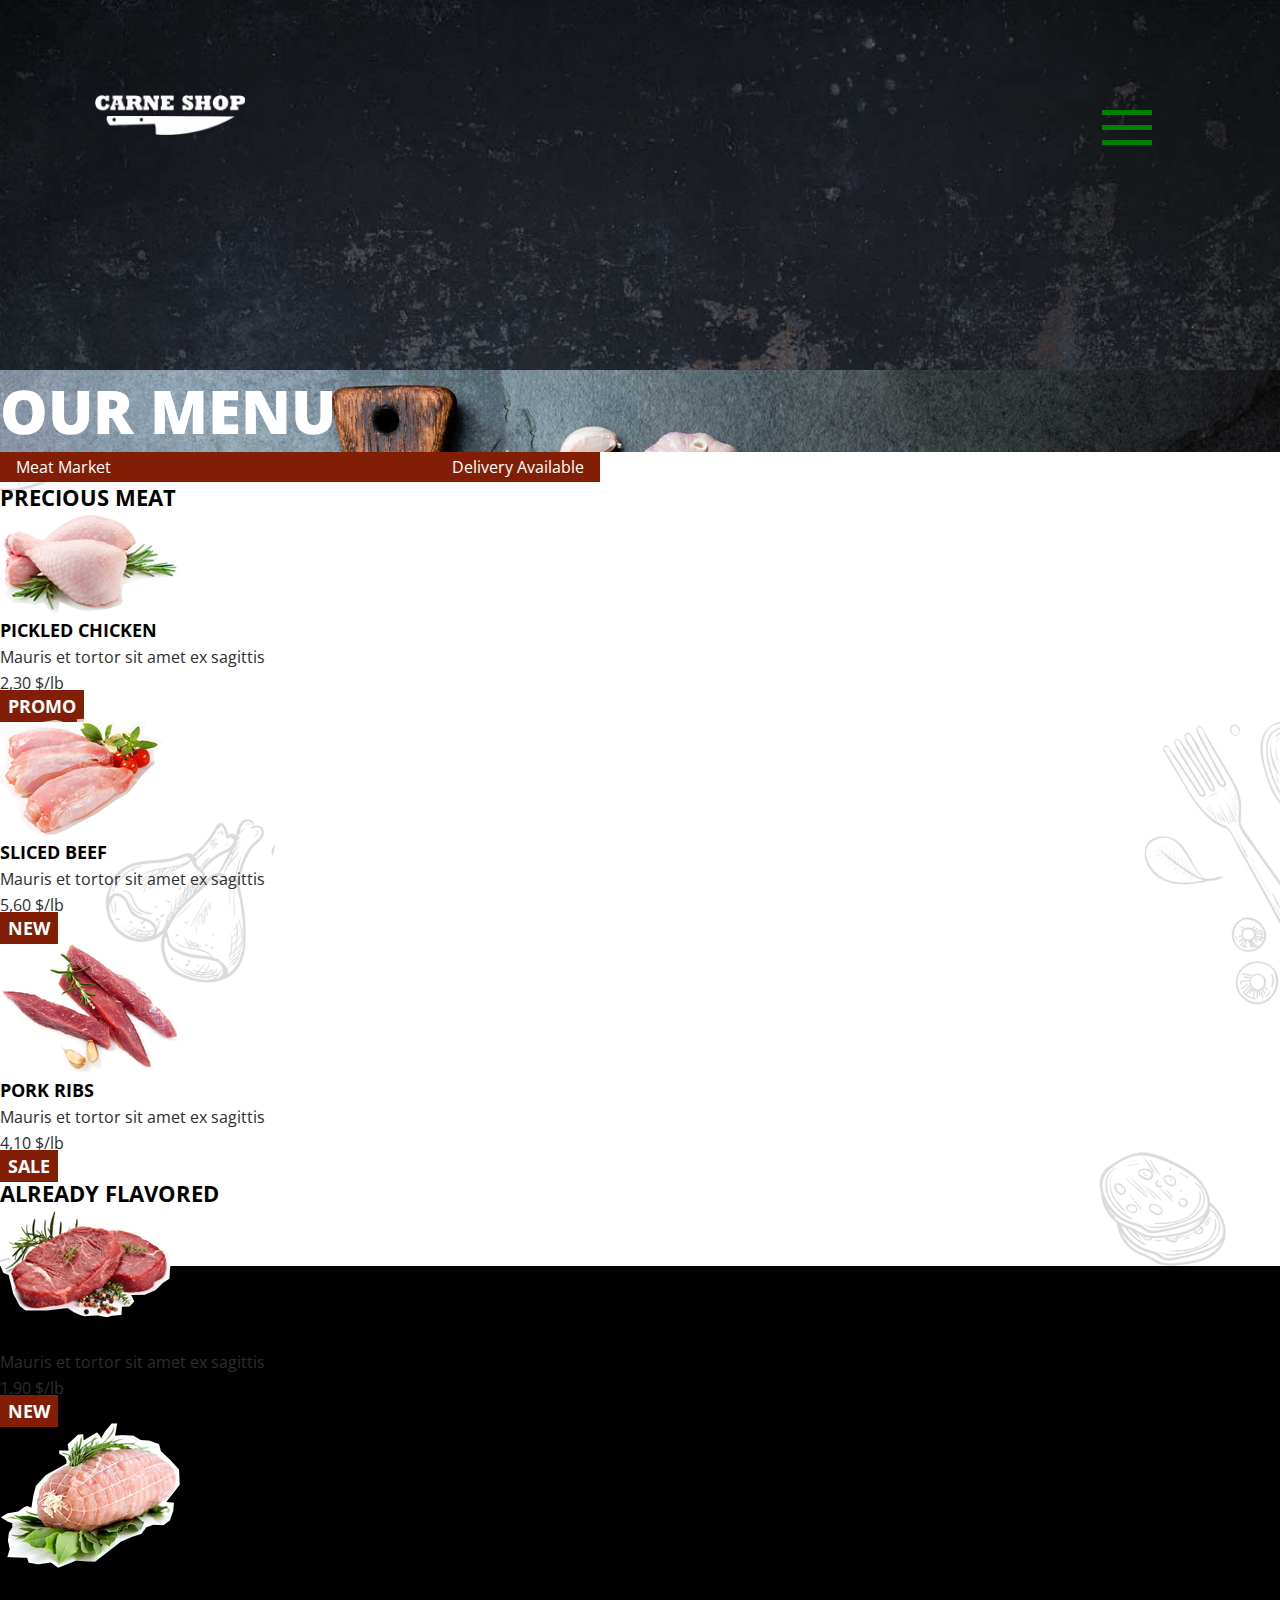
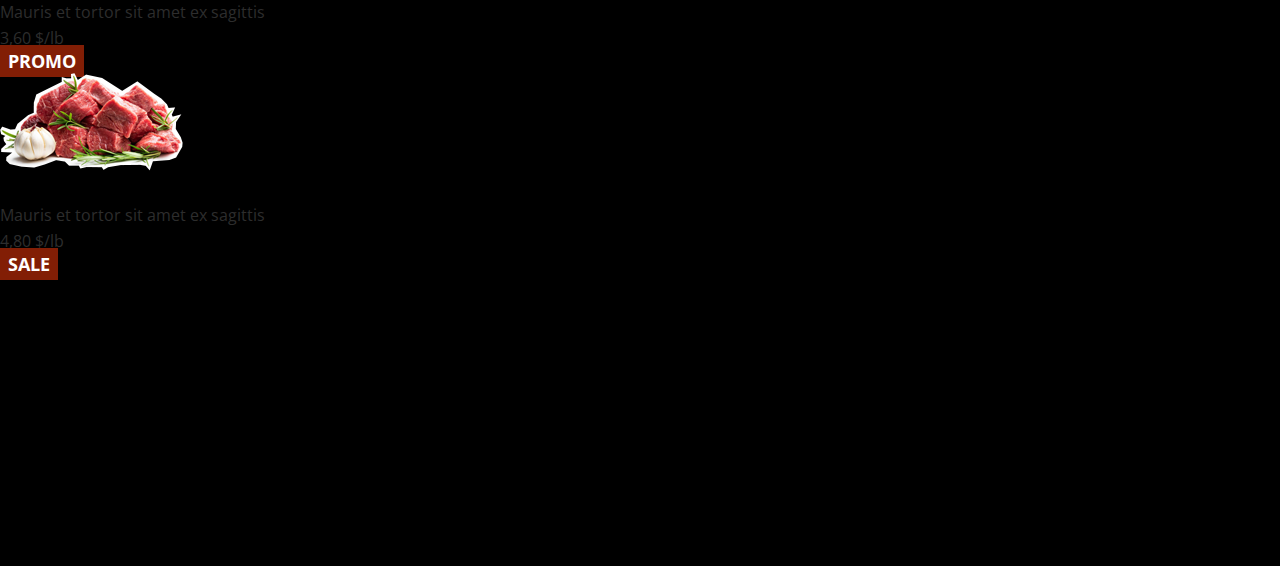
<file: index.html>
<!DOCTYPE html>
<html lang="en">
<head>
    <meta charset="UTF-8">
    <meta name="viewport" content="width=device-width, initial-scale=1.0">
    <title>Butcher Shop</title>
    <!-- link main css file  -->
    <link rel="stylesheet" href="./assets/css/style.css">
    <!-- font awesome link  -->
    <link rel='stylesheet' href='https://cdnjs.cloudflare.com/ajax/libs/font-awesome/6.4.2/css/all.css' integrity='sha512-KOWhIs2d8WrPgR4lTaFgxI35LLOp5PRki/DxQvb7mlP29YZ5iJ5v8tiLWF7JLk5nDBlgPP1gHzw96cZ77oD7zQ==' crossorigin='anonymous'/>
    <!-- favicon link -->
    <link rel="shortcut icon" href="./assets/img/thumb.png" type="image/x-icon">
</head>
<body>
    <!-- 1 banner section  -->
    <section class="banner">
        <div class="banner_top">
            <div class="banner_top_card">
                <div class="banner_top_card_logo"><i class="fas fa-envelope"></i></div>
                <div class="banner_top_card_text">info@carne.com</div>
            </div>
            <div class="banner_top_card">
                <div class="banner_top_card_logo"><i class="fas fa-clock"></i></div>
                <div class="banner_top_card_text">Mon - Sat: 08.00 - 22:00</div>
            </div>
            <div class="banner_top_card"><marquee behavior="" direction="ltr">
                <div class="banner_top_card_text">
                    <span class="banner_top_card_title">NEWS</span>
                    New year registrations open, contact us and renew your card !</div>
            </marquee>
            </div>
            <div class="banner_top_card">
                <div class="banner_top_card_logo"><img src="./assets/img/banner/icon-13.svg" alt=""></div>
                <div class="banner_top_card_text">Cart : 0 Items - $0.00</div>
            </div>
        </div>
        <div class="navbar">
            <div class="navbar_logo"><a href="#!"><img src="./assets/img/logo.png" alt=""></div></a>
            <div class="navbar_menu">
                <div class="navbar_menu_link"><a href="#!">Home</a>
                <div class="navbar_sub-menu">
                    <a href="#!" class="navbar_sub-menu_link">Home 1</a>
                    <a href="#!" class="navbar_sub-menu_link">Home 2</a>
                    <a href="#!" class="navbar_sub-menu_link">Home 3</a>
                </div>
                </div>
                <div class="navbar_menu_link"><a href="#!">About</a>
                    <div class="navbar_sub-menu">
                        <a href="#!" class="navbar_sub-menu_link">About 1</a>
                        <a href="#!" class="navbar_sub-menu_link">About 2</a>
                        <a href="#!" class="navbar_sub-menu_link">About 3</a>
                        <a href="#!" class="navbar_sub-menu_link new">Chef Team </a>
                    </div>
                </div>
                <div class="navbar_menu_link"><a href="#!">Menu</a>
                <div class="navbar_sub-menu">
                    <a href="#!" class="navbar_sub-menu_link best">Menu 1</a>
                    <a href="#!" class="navbar_sub-menu_link">Menu 2</a>
                    <a href="#!" class="navbar_sub-menu_link">Single Dish</a>
                    <a href="#!" class="navbar_sub-menu_link hot">Book a table</a>
                    <a href="#!" class="navbar_sub-menu_link hot">Open Table</a>
                </div>
                </div>
                <div class="navbar_menu_link"><a href="#!">Shop</a>
                    <div class="navbar_sub-menu">
                        <a href="#!" class="navbar_sub-menu_link best">Shop 1</a>
                        <a href="#!" class="navbar_sub-menu_link">Shop 2</a>
                        <a href="#!" class="navbar_sub-menu_link">Shop 3</a>
                        <a href="#!" class="navbar_sub-menu_link">Single Product</a>
                    </div>
                </div>
                <div class="navbar_menu_link"><a href="#!">Pages</a>
                    <div class="navbar_sub-menu">
                        <a href="#!" class="navbar_sub-menu_link">Prices</a>
                        <a href="#!" class="navbar_sub-menu_link new">Gallery</a>
                        <a href="#!" class="navbar_sub-menu_link">Services 1</a>
                        <a href="#!" class="navbar_sub-menu_link new">Services 2</a>
                        <a href="#!" class="navbar_sub-menu_link">Faq</a>
                        <a href="#!" class="navbar_sub-menu_link">Coming Soon</a>
                        <a href="#!" class="navbar_sub-menu_link arrow1">About</a>
        <div class="navbar_sub-sub-menu active1">
                            <a href="#!" class="navbar_sub-sub-menu_link best">Shop 1</a>
                            <a href="#!" class="navbar_sub-sub-menu_link">Shop 2</a>
                            <a href="#!" class="navbar_sub-sub-menu_link">Shop 3</a>
                            <a href="#!" class="navbar_sub-sub-menu_link">Single Product</a>
                        </div>
                        <a href="#!" class="navbar_sub-menu_link arrow2"> Menu</a>
                        <div class="navbar_sub-sub-menu active2">
                            <a href="#!" class="navbar_sub-sub-menu_link best">Shop 4</a>
                            <a href="#!" class="navbar_sub-sub-menu_link">Shop 5</a>
                            <a href="#!" class="navbar_sub-sub-menu_link">Shop 6</a>
                            <a href="#!" class="navbar_sub-sub-menu_link">Single </a>
                        </div>
                        <a href="#!" class="navbar_sub-menu_link hot">Book a table</a>
                        <a href="#!" class="navbar_sub-menu_link">Open Table</a>
                    </div>
                </div>
                <div class="navbar_menu_link"><a href="#!">News</a>
                    <div class="navbar_sub-menu">
                        <a href="#!" class="navbar_sub-menu_link new">Archive</a>
                        <a href="#!" class="navbar_sub-menu_link">News Page</a>
                        <a href="#!" class="navbar_sub-menu_link">Single Post</a>
                    </div>
                </div>
                <div class="navbar_menu_link"><a href="#!">Contact</a>
                    <div class="navbar_sub-menu">
                        <a href="#!" class="navbar_sub-menu_link">Contact 1</a>
                        <a href="#!" class="navbar_sub-menu_link">Contact 2</a>
                        <a href="#!" class="navbar_sub-menu_link new">Contact 3</a>
                    </div>
                </div>
                <div class="navbar_menu_link"><a href="#!">Book a Table</a></div>
            </div>



            <div class="navbar_btn"><a href="#!" class="navbar_btn_link">SHOP NOW</a></div>

            <div class="navbar_bar">
                <span></span>
                <span></span>
                <span></span>
            </div>
        </div>

    <!-- 2 butcher section  -->
    <!-- 6 menu section  -->
    <section class="menu">
<div class="menu__left">
    <h1 class="menu__left__title">OUR MENU</h1>
</div>
<div class="menu__right">

    
    <div class="menu__right__heading">
        <p class="menu__right__heading__left">Meat Market</p>
        <p class="menu__right__heading__right">Delivery Available</p>
    </div>


    <div class="menu__right__items">
        <div class="menu__right__items__list">
            <h6 class="menu__right__items__list__title">
                PRECIOUS MEAT
            </h6>
            <div class="menu__right__item">
                <img src="./assets/img/menu/item_1.png" alt="" class="menu__right__item__img">
                <div class="menu__right__item__text">
                    <h6 class="menu__right__item__text__title">PICKLED CHICKEN</h6>
                    <p class="menu__right__item__text__details">Mauris et tortor sit amet ex sagittis</p>
                </div>
                <div class="menu__right__item__price">
                    <div class="menu__right__item__price__text">2,30 $/lb</div>
                    <h6 class="menu__right__item__price__title">
                        PROMO</h6>
                </div>
            </div>
            <div class="menu__right__item">
                <img src="./assets/img/menu/item_2.png" alt="" class="menu__right__item__img">
                <div class="menu__right__item__text">
                    <h6 class="menu__right__item__text__title">SLICED BEEF</h6>
                    <p class="menu__right__item__text__details">
                        Mauris et tortor sit amet ex sagittis
                        
                        </p>
                </div>
                <div class="menu__right__item__price">
                    <div class="menu__right__item__price__text">5,60 $/lb</div>
                    <h6 class="menu__right__item__price__title">
                        NEW</h6>
                </div>
            </div>
            <div class="menu__right__item">
                <img src="./assets/img/menu/item_3.png" alt="" class="menu__right__item__img">
                <div class="menu__right__item__text">
                    <h6 class="menu__right__item__text__title">PORK RIBS</h6>
                    <p class="menu__right__item__text__details">
                        Mauris et tortor sit amet ex sagittis
                        
                        </p>
                </div>
                <div class="menu__right__item__price">
                    <div class="menu__right__item__price__text">4,10 $/lb</div>
                    <h6 class="menu__right__item__price__title">
                        SALE</h6>
                </div>
            </div>
            

        </div>
        <div class="menu__right__items__list">
            <h6 class="menu__right__items__list__title">
                ALREADY FLAVORED
            </h6>
            <div class="menu__right__item">
                <img src="./assets/img/menu/item_4.png" alt="" class="menu__right__item__img">
                <div class="menu__right__item__text">
                    <h6 class="menu__right__item__text__title">MEAT MEDALLION</h6>
                    <p class="menu__right__item__text__details">Mauris et tortor sit amet ex sagittis</p>
                </div>
                <div class="menu__right__item__price">
                    <div class="menu__right__item__price__text">1,90 $/lb</div>
                    <h6 class="menu__right__item__price__title">
                        NEW</h6>
                </div>
            </div>
            <div class="menu__right__item">
                <img src="./assets/img/menu/item_5.png" alt="" class="menu__right__item__img">
                <div class="menu__right__item__text">
                    <h6 class="menu__right__item__text__title">VEGETABLE MEATLOAF</h6>
                    <p class="menu__right__item__text__details">
                        Mauris et tortor sit amet ex sagittis
                        
                        </p>
                </div>
                <div class="menu__right__item__price">
                    <div class="menu__right__item__price__text">3,60 $/lb</div>
                    <h6 class="menu__right__item__price__title">
                        PROMO</h6>
                </div>
            </div>
            <div class="menu__right__item">
                <img src="./assets/img/menu/item_6.png" alt="" class="menu__right__item__img">
                <div class="menu__right__item__text">
                    <h6 class="menu__right__item__text__title">LAMB CUBES</h6>
                    <p class="menu__right__item__text__details">
                        Mauris et tortor sit amet ex sagittis
                        
                        </p>
                </div>
                <div class="menu__right__item__price">
                    <div class="menu__right__item__price__text">4,80 $/lb</div>
                    <h6 class="menu__right__item__price__title">
                        SALE</h6>
                </div>
            </div>
            

        </div>
    </div>
</div>
    </section>
    <!-- 7 cost section  -->
    <!-- 8 news section  -->
    <!-- 9 footer section  -->
    <div class="vh"></div>
    <!-- link main js file  -->
    <script src="./assets/js/script.js"></script>
</body>
</html>
</file>
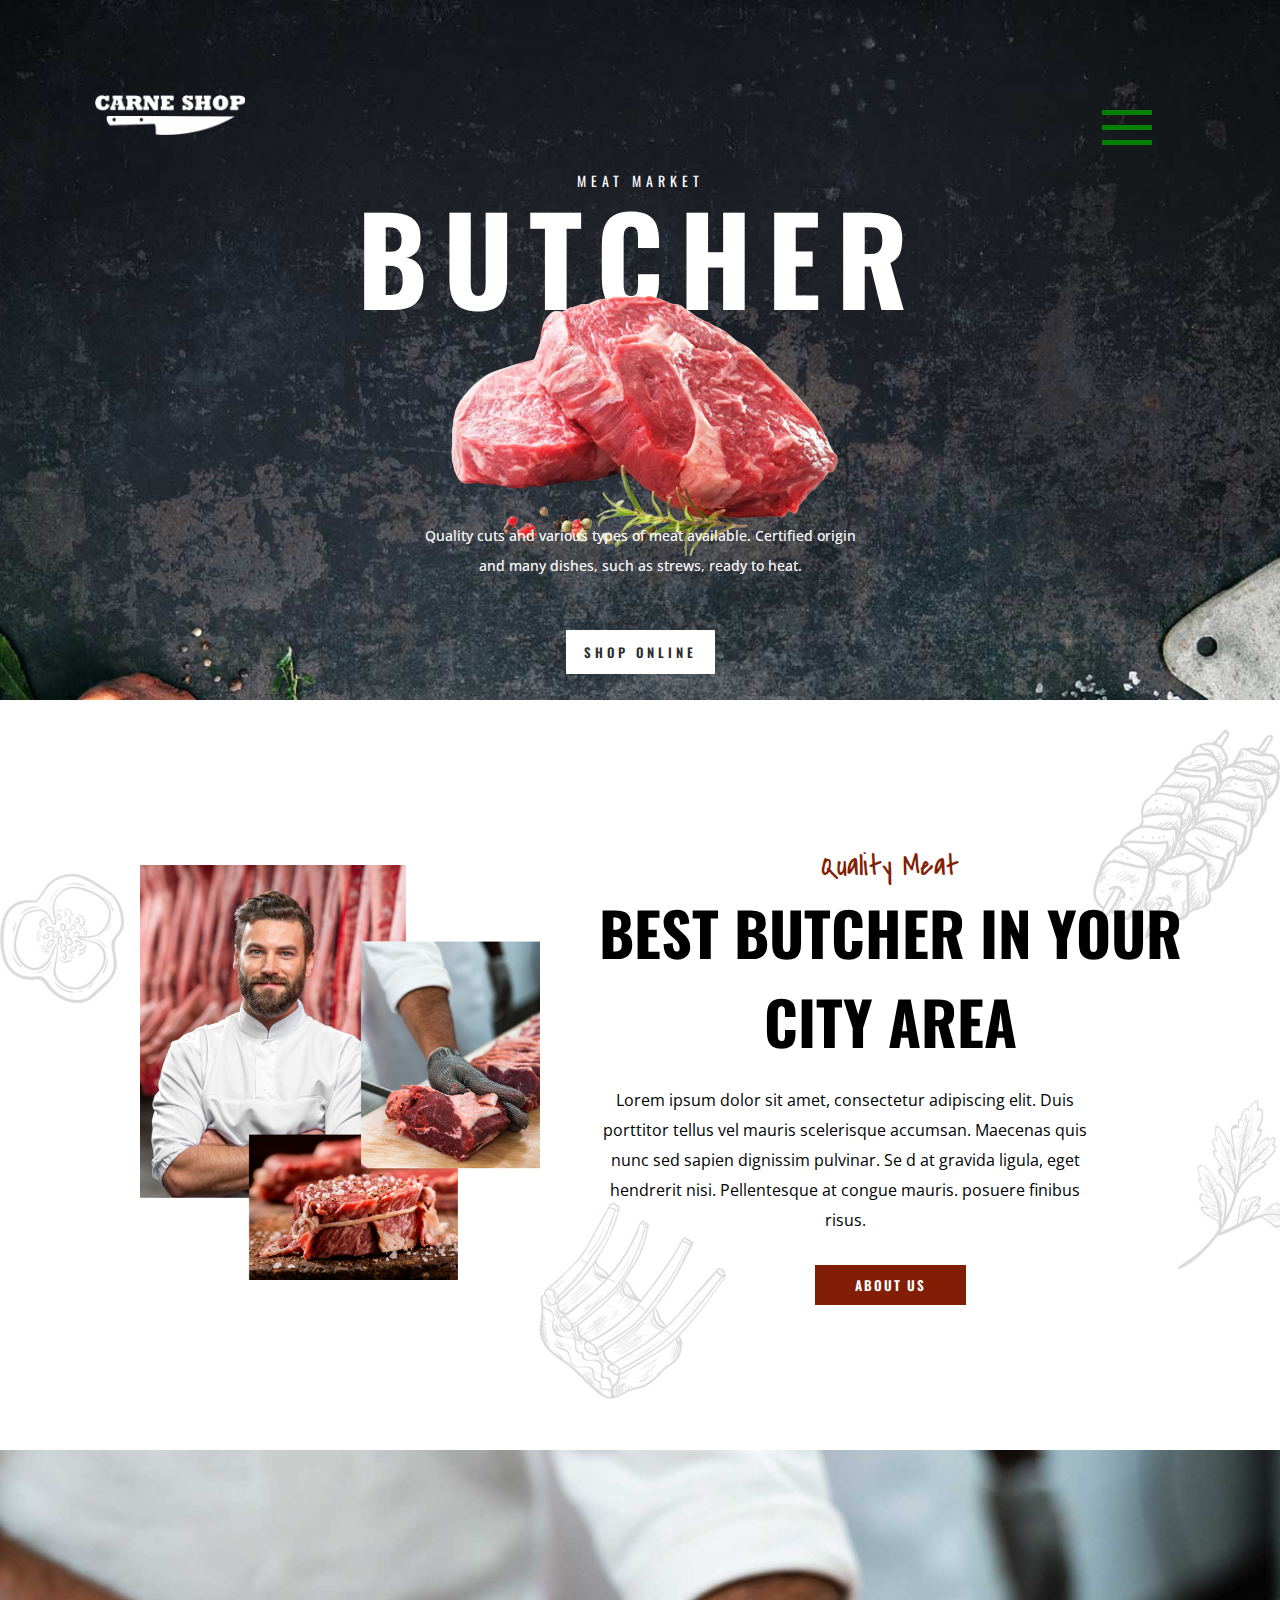
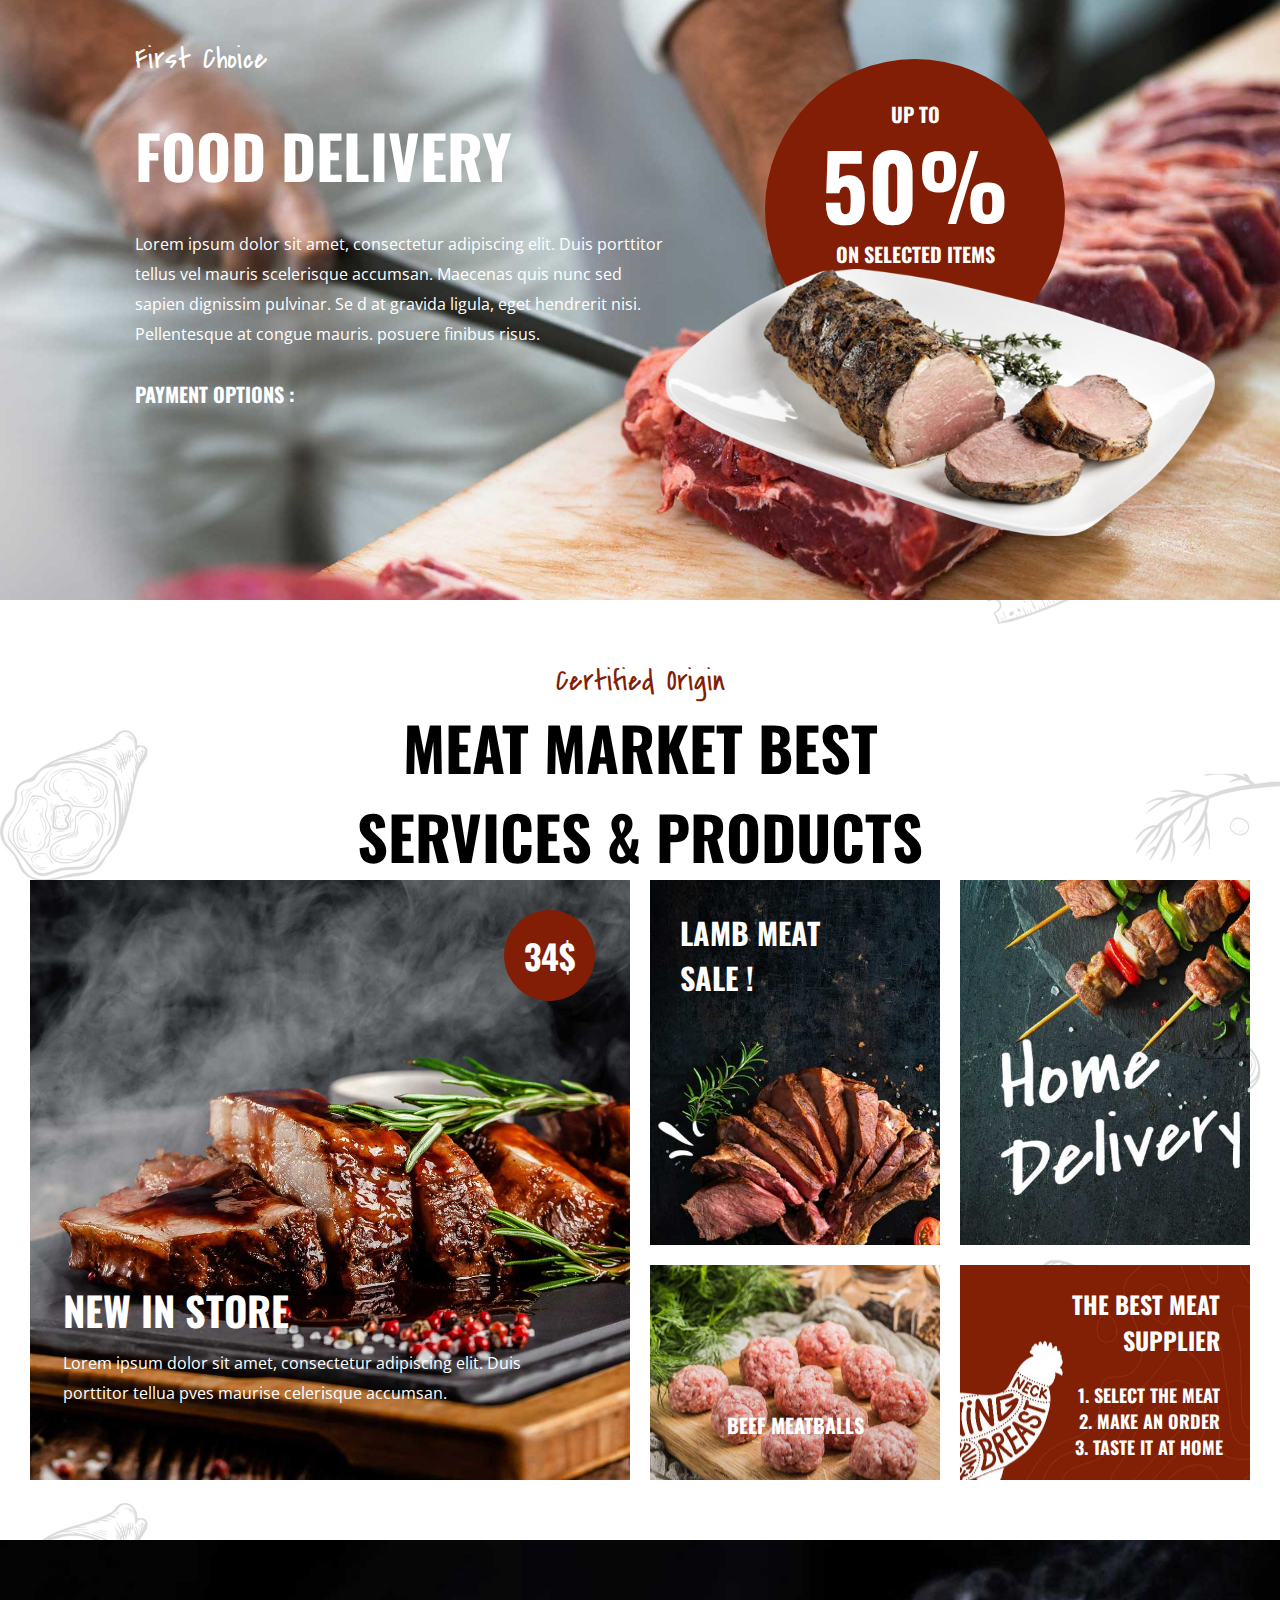
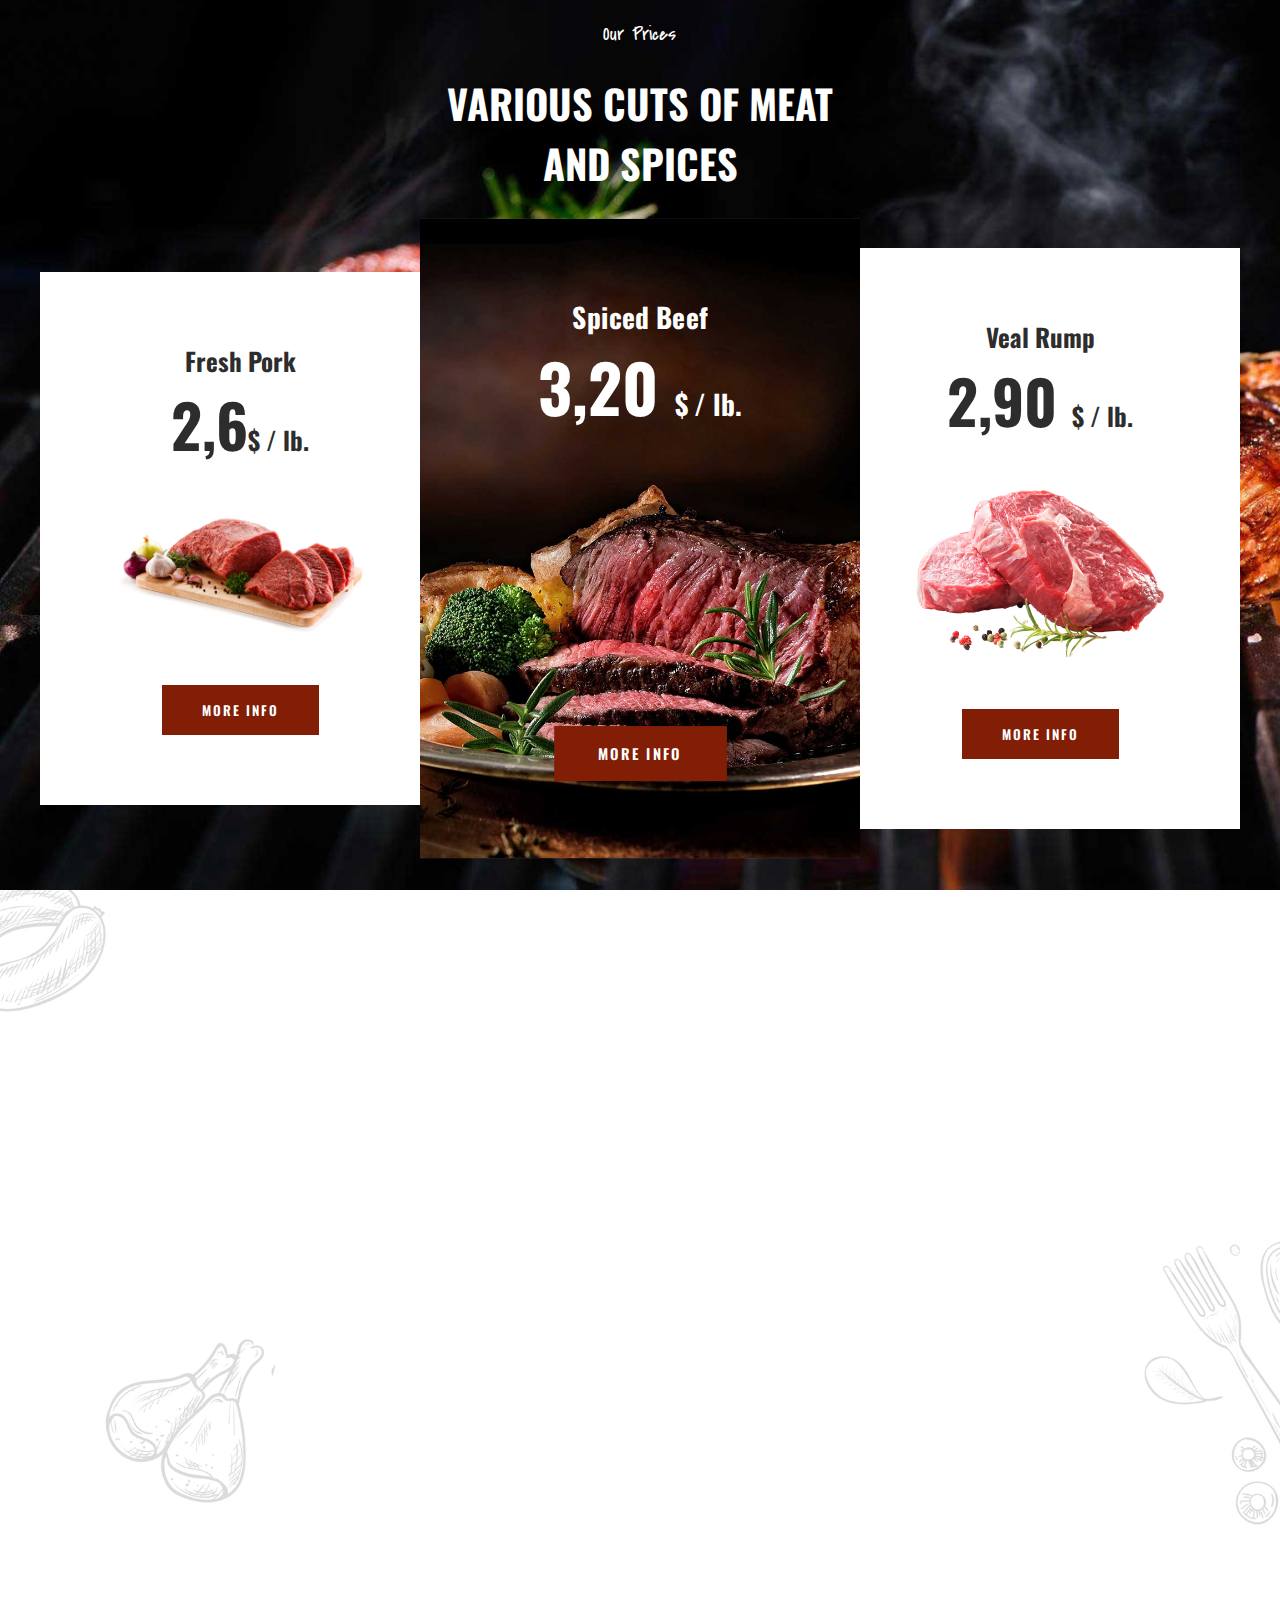
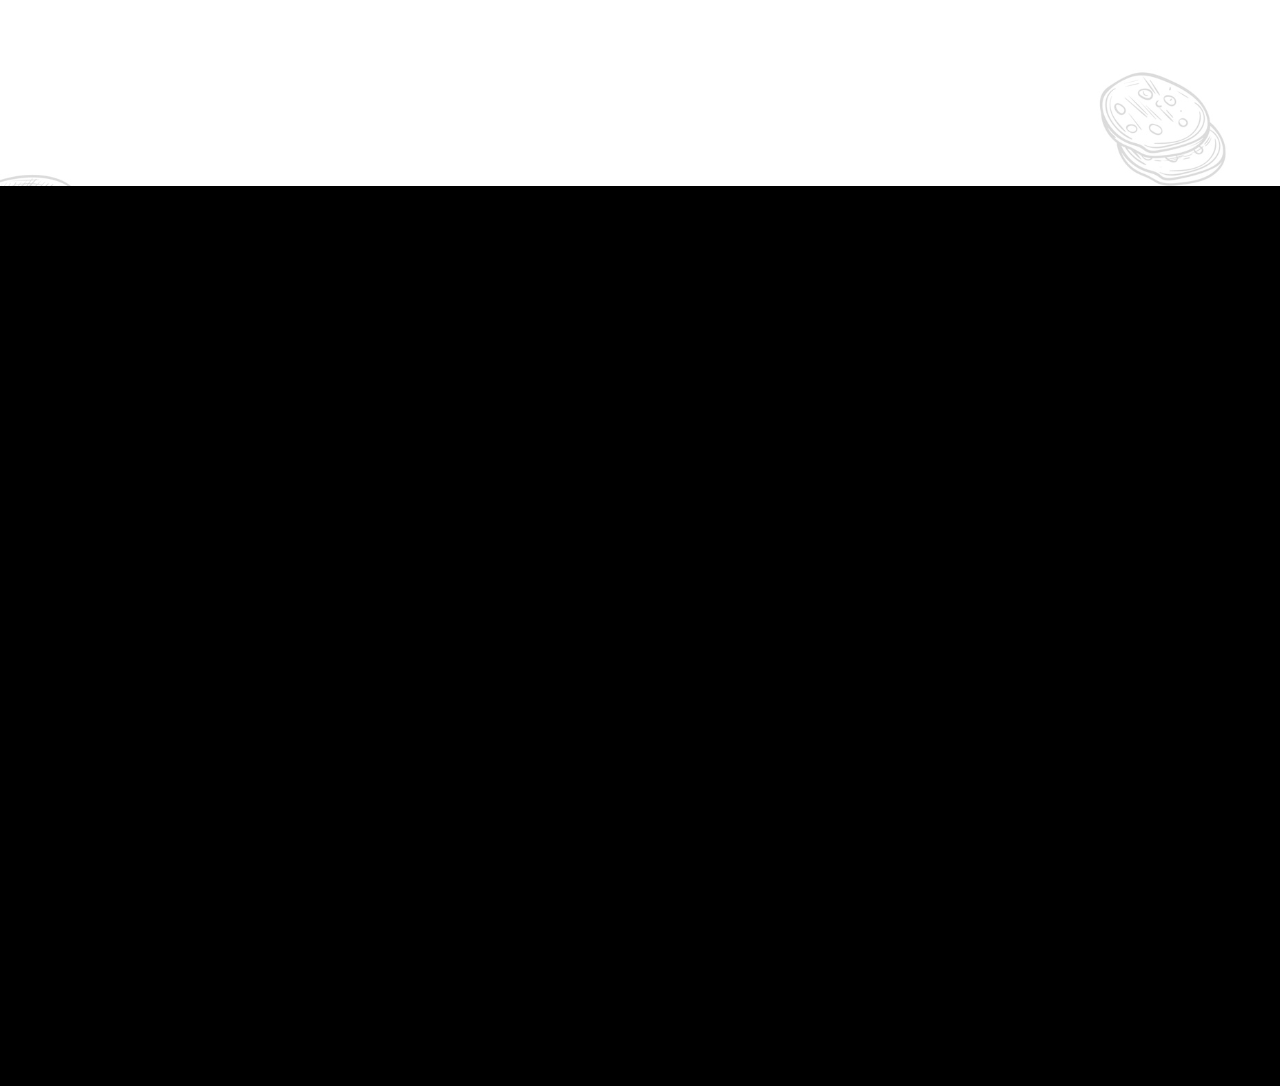
<file: index2.html>
<!DOCTYPE html>
<html lang="en">
<head>
    <meta charset="UTF-8">
    <meta name="viewport" content="width=device-width, initial-scale=1.0">
    <title>Butcher Shop</title>
    <!-- link main css file  --> 
    <link rel="stylesheet" href="./assets/css/style.css">
    <!-- font awesome link  -->
    <link rel='stylesheet' href='https://cdnjs.cloudflare.com/ajax/libs/font-awesome/6.4.2/css/all.css' integrity='sha512-KOWhIs2d8WrPgR4lTaFgxI35LLOp5PRki/DxQvb7mlP29YZ5iJ5v8tiLWF7JLk5nDBlgPP1gHzw96cZ77oD7zQ==' crossorigin='anonymous'/>
    <!-- favicon link -->
    <link rel="shortcut icon" href="./assets/img/thumb.png" type="image/x-icon">
</head>
<body>
    <!-- 1 banner section  -->
    <section class="banner">
        <div class="banner_top">
            <div class="banner_top_card">
                <div class="banner_top_card_logo"><i class="fas fa-envelope"></i></div>
                <div class="banner_top_card_text">info@carne.com</div>
            </div>
            <div class="banner_top_card">
                <div class="banner_top_card_logo"><i class="fas fa-clock"></i></div>
                <div class="banner_top_card_text">Mon - Sat: 08.00 - 22:00</div>
            </div>
            <div class="banner_top_card"><marquee behavior="" direction="ltr">
                <div class="banner_top_card_text">
                    <span class="banner_top_card_title">NEWS</span>
                    New year registrations open, contact us and renew your card !</div>
            </marquee>
            </div>
            <div class="banner_top_card">
                <div class="banner_top_card_logo"><img src="./assets/img/banner/icon-13.svg" alt=""></div>
                <div class="banner_top_card_text">Cart : 0 Items - $0.00</div>
            </div>
        </div>
        <div class="navbar">
            <div class="navbar_logo"><a href="#!"><img src="./assets/img/logo.png" alt=""></div></a>
            <div class="navbar_menu">
                <div class="navbar_menu_link"><a href="#!">Home</a>
                <div class="navbar_sub-menu">
                    <a href="#!" class="navbar_sub-menu_link">Home 1</a>
                    <a href="#!" class="navbar_sub-menu_link">Home 2</a>
                    <a href="#!" class="navbar_sub-menu_link">Home 3</a>
                </div>
                </div>
                <div class="navbar_menu_link"><a href="#!">About</a>
                    <div class="navbar_sub-menu">
                        <a href="#!" class="navbar_sub-menu_link">About 1</a>
                        <a href="#!" class="navbar_sub-menu_link">About 2</a>
                        <a href="#!" class="navbar_sub-menu_link">About 3</a>
                        <a href="#!" class="navbar_sub-menu_link new">Chef Team </a>
                    </div>
                </div>
                <div class="navbar_menu_link"><a href="#!">Menu</a>
                <div class="navbar_sub-menu">
                    <a href="#!" class="navbar_sub-menu_link best">Menu 1</a>
                    <a href="#!" class="navbar_sub-menu_link">Menu 2</a>
                    <a href="#!" class="navbar_sub-menu_link">Single Dish</a>
                    <a href="#!" class="navbar_sub-menu_link hot">Book a table</a>
                    <a href="#!" class="navbar_sub-menu_link hot">Open Table</a>
                </div>
                </div>
                <div class="navbar_menu_link"><a href="#!">Shop</a>
                    <div class="navbar_sub-menu">
                        <a href="#!" class="navbar_sub-menu_link best">Shop 1</a>
                        <a href="#!" class="navbar_sub-menu_link">Shop 2</a>
                        <a href="#!" class="navbar_sub-menu_link">Shop 3</a>
                        <a href="#!" class="navbar_sub-menu_link">Single Product</a>
                    </div>
                </div>
                <div class="navbar_menu_link"><a href="#!">Pages</a>
                    <div class="navbar_sub-menu">
                        <a href="#!" class="navbar_sub-menu_link">Prices</a>
                        <a href="#!" class="navbar_sub-menu_link new">Gallery</a>
                        <a href="#!" class="navbar_sub-menu_link">Services 1</a>
                        <a href="#!" class="navbar_sub-menu_link new">Services 2</a>
                        <a href="#!" class="navbar_sub-menu_link">Faq</a>
                        <a href="#!" class="navbar_sub-menu_link">Coming Soon</a>
                        <a href="#!" class="navbar_sub-menu_link arrow1">About</a>
        <div class="navbar_sub-sub-menu active1">
                            <a href="#!" class="navbar_sub-sub-menu_link best">Shop 1</a>
                            <a href="#!" class="navbar_sub-sub-menu_link">Shop 2</a>
                            <a href="#!" class="navbar_sub-sub-menu_link">Shop 3</a>
                            <a href="#!" class="navbar_sub-sub-menu_link">Single Product</a>
                        </div>
                        <a href="#!" class="navbar_sub-menu_link arrow2"> Menu</a>
                        <div class="navbar_sub-sub-menu active2">
                            <a href="#!" class="navbar_sub-sub-menu_link best">Shop 4</a>
                            <a href="#!" class="navbar_sub-sub-menu_link">Shop 5</a>
                            <a href="#!" class="navbar_sub-sub-menu_link">Shop 6</a>
                            <a href="#!" class="navbar_sub-sub-menu_link">Single </a>
                        </div>
                        <a href="#!" class="navbar_sub-menu_link hot">Book a table</a>
                        <a href="#!" class="navbar_sub-menu_link">Open Table</a>
                    </div>
                </div>
                <div class="navbar_menu_link"><a href="#!">News</a>
                    <div class="navbar_sub-menu">
                        <a href="#!" class="navbar_sub-menu_link new">Archive</a>
                        <a href="#!" class="navbar_sub-menu_link">News Page</a>
                        <a href="#!" class="navbar_sub-menu_link">Single Post</a>
                    </div>
                </div>
                <div class="navbar_menu_link"><a href="#!">Contact</a>
                    <div class="navbar_sub-menu">
                        <a href="#!" class="navbar_sub-menu_link">Contact 1</a>
                        <a href="#!" class="navbar_sub-menu_link">Contact 2</a>
                        <a href="#!" class="navbar_sub-menu_link new">Contact 3</a>
                    </div>
                </div>
                <div class="navbar_menu_link"><a href="#!">Book a Table</a></div>
            </div>



            <div class="navbar_btn"><a href="#!" class="navbar_btn_link">SHOP NOW</a></div>

            <div class="navbar_bar">
                <span></span>
                <span></span>
                <span></span>
            </div>
        </div>
        <div class="banner_bottom">

            <h2 class="banner_title">MEAT MARKET</h2>
            <h1 class="banner_heading">BUTCHER</h1>
            <img src="./assets/img/banner/banner_img.png" alt="" class="banner_img">
        <p class="banner_text">Quality cuts and various types of meat available. Certified origin and many dishes, such as strews, ready to heat.</p>
        <div class="banner_btn"><a href="#!" class="banner_btn_link">SHOP ONLINE</a></div>
    </div>
    </section>
    <!-- 2 butcher section  -->
    <section class="butcher">
        <div class="butcher_left">
            <img src="./assets/img/butcher/butcher_img.png" alt="">
        </div>
        <div class="butcher_right">
            <h3>Quality Meat</h3>
            <h2>BEST BUTCHER IN YOUR CITY AREA</h2>
            <p>Lorem ipsum dolor sit amet, consectetur adipiscing elit. Duis porttitor tellus vel mauris scelerisque accumsan. Maecenas quis nunc sed sapien dignissim pulvinar. Se d at gravida ligula, eget hendrerit nisi. Pellentesque at congue mauris. posuere finibus risus.</p>
            <button>ABOUT US</button>
        </div>
    </section>
    <!-- 3 delivery section  -->
    <section class="delivery">
        <div class="delivery_left">
            <h3>First Choice</h3>
            <h2>FOOD DELIVERY</h2>
            <p>Lorem ipsum dolor sit amet, consectetur adipiscing elit. Duis porttitor tellus vel mauris scelerisque accumsan. Maecenas quis nunc sed sapien dignissim pulvinar. Se d at gravida ligula, eget hendrerit nisi. Pellentesque at congue mauris. posuere finibus risus.</p>
            <h2 class="delivery_discount_text">PAYMENT OPTIONS :</h2>
            <div class="delivery_payment">
                <i class="fa-brands fa-cc-visa"></i>
                <i class="fa-brands fa-cc-paypal"></i>
                <i class="fa-brands fa-cc-mastercard"></i>
                <i class="fa-brands fa-stripe"></i>
            </div>
        </div>
        <div class="delivery_right">
            <div class="delivery_discount">
                <h2 class="delivery_discount_text">UP TO</h2>
                <h2 class="delivery_discount_number">50%</h2>
                <h2 class="delivery_discount_text">ON SELECTED ITEMS</h2>
            </div>
            <img src="./assets/img/delivery/delivery_img.png" alt="" class="delivery_right_img">
        </div>
    </section>
    <!-- 4 services section  -->
    <section class="service">
        <div class="service_top">
            <h3>Certified Origin</h3>
            <h2>MEAT MARKET BEST SERVICES & PRODUCTS</h2>
        </div>
        <div class="service_bottom">
            <div class="services_left">
                <h4 class="rate_icon">34$</h4>
                <h2>NEW IN STORE</h2>
                <p>Lorem ipsum dolor sit amet, consectetur adipiscing elit. Duis porttitor tellua pves maurise celerisque accumsan.</p>
            </div>


            <div class="services_right">

                <div class="services_service1">
                    <h4>  LAMB MEAT SALE !</h4></div>
            <div class="services_service2"></div>

            <div class="services_service3"><h4>
                BEEF MEATBALLS
            </h4></div>

            <div class="services_service4">
                <h4 class="services_service4_head">
                    THE BEST MEAT SUPPLIER</h4> 
                <div class="services_service4_text">
                <h4>1. SELECT THE MEAT</h4> 
                <h4>2. MAKE AN ORDER</h4> 
                <h4>3. TASTE IT AT HOME</h4> 
                </div>
            </div>

            </div>
        </div>
    </section>
    <!-- 5 prices section  -->
    <section class="price">
        <h3 class="price_title">Our Prices</h3>
        <h2 class="price_heading">VARIOUS CUTS OF MEAT AND SPICES</h2>
        <div class="price_cards">

            <div class="price_card">
                <h2 class="card_title">Fresh Pork</h2>
                <h2 class="card_price">2,6<span>$ / lb.</span></h2>
                <img src="./assets/img/prices/prices_img1.png" alt="" class="card_img">
                <button class="card_btn">MORE INFO</button>
            </div>

            <div class="price_card active">
                <h2 class="card_title">Spiced Beef</h2>
                <h2 class="card_price">3,20 <span>$ / lb.</span></h2>
                <img src="./assets/img/prices/prices_img3.png" alt="" class="card_img">
                <button class="card_btn">MORE INFO</button>
            </div>

            <div class="price_card">
                <h2 class="card_title">Veal Rump</h2>
                <h2 class="card_price">2,90 <span>$ / lb.</span></h2>
                <img src="./assets/img/prices/prices_img3.png" alt="" class="card_img">
                <button class="card_btn">MORE INFO</button>
            </div>
        </div>
    </section>
    <!-- 6 menu section  -->
    <section class="menu">
        
    </section>
    <!-- 7 cost section  -->
    <!-- 8 news section  -->
    <!-- 9 footer section  -->
    <div class="vh"></div>
    <!-- link main js file  -->
    <script src="./assets/js/script.js"></script>
</body>
</html>
</file>
<file: assets/css/style.css>
@import url(https://fonts.googleapis.com/css?family=Oswald:200,300,regular,500,600,700);
@import url(https://fonts.googleapis.com/css?family=Open+Sans:300,regular,500,600,700,800,300italic,italic,500italic,600italic,700italic,800italic);
@import url(https://fonts.googleapis.com/css?family=Covered+By+Your+Grace:regular);
:root {
  --font-primary: "Open Sans", sans-serif;
  --font-secondary: "Oswald", sans-serif;
  --font-temporary: "Covered By Your Grace", cursive;
  --color-white: #ffffff;
  --color-dark-red: #821e05;
  --color-dark-gray: #2d2d2d;
}
* {
  box-sizing: border-box;
  margin: 0;
  padding: 0;
  outline: 0;
  border: 0;
  transition: all 0.5s ease;
  -webkit-transition: all 0.5s ease;
  -moz-transition: all 0.5s ease;
  -ms-transition: all 0.5s ease;
  -o-transition: all 0.5s ease;
}
body {
  font-family: var(--font-primary);
}
a {
  text-decoration: none;
}
h3,
h2 {
  margin: 0 auto;
}
button {
  font-family: var(--font-secondary);
  display: block;
  margin: 0 auto;
  padding: 10px 40px;
  font-weight: 600;
  letter-spacing: 2px;
  color: var(--color-white);
  background-color: var(--color-dark-red);
}
h3 {
  font-weight: 400;
  font-size: 30px;
  font-family: var(--font-temporary);
  color: var(--color-dark-red);
}
h2 {
  font-size: 60px;
  font-family: var(--font-secondary);
}

@media (max-width: 900px) {
  h2 {
    font-size: 50px;
  }
}
@media (max-width: 700px) {
  h2 {
    font-size: 40px;
  }
}
h4{
  font-family: var(--font-secondary);
  color: var(--color-white);
}

p {
  font-family: var(--font-primary);
  line-height: 30px;
}
.vh {
  background: #000;
  height: 100vh;
}

/* <!-- 1 banner section  --> */
/* banner top section start */
.banner_top,
marquee {
  width: 100%;
  display: flex;
  justify-content: space-between;
  align-items: center;
  color: var(--color-white);
  font-size: small;
  font-weight: 600;
}
.banner_top_card_logo {
  font-size: medium;
}
.banner_top_card {
  padding: 20px;
}
.banner_top_card,
.banner_top_card_logo {
  padding-inline: 9px;
  display: flex;
  justify-content: center;
  align-items: center;
}
.banner_top_card:nth-of-type(3) {
  width: 25%;
  margin: auto;
}
.banner_top_card_title {
  background-color: var(--color-dark-red);
  padding: 5px;
}
/* banner top section end */

/* navbar menu  */
.navbar {
  display: flex;
  align-items: center;
  justify-content: space-between;
  padding-inline: 20px;
  position: relative;
}
.navbar_logo {
  width: 150px;
  height: 65px;
}
.navbar_logo img {
  padding-block-start: 20px;
  width: 100%;
  height: 60px;
  display: block;
}
.navbar_menu {
  display: flex !important;
  flex-direction: row !important;
  justify-content: center;
  align-items: center;
  max-width: 100%;
}
.navbar_menu.active {
  display: block !important;
}
.navbar_menu .navbar_menu_link a,
.navbar_btn a {
  color: var(--color-white);
  font-weight: bold;
  font-family: var(--font-secondary);
  padding: 15px 25px;
  opacity: 1;
  transition: 0.4s opacity ease;
  -webkit-transition: 0.4s opacity ease;
  -moz-transition: 0.4s opacity ease;
  -ms-transition: 0.4s opacity ease;
  -o-transition: 0.4s opacity ease;
}
.navbar_menu .navbar_menu_link a:hover,
.navbar_btn a:hover {
  opacity: 0.7;
}
/* navbar sub menu   */
.navbar_sub-menu {
  display: none;
  position: absolute;
  flex-direction: column;
  background-color: var(--color-white);
  margin-block-start: 16px;
  width: 200px;
}
.navbar_sub-menu_link {
  color: var(--color-dark-gray) !important;
}
.navbar_menu_link:hover .navbar_sub-menu,
.navbar_sub-menu:hover {
  display: flex;
}
a.navbar_sub-menu_link.arrow1 {
  position: relative;
}
a.navbar_sub-menu_link.arrow2 {
  position: relative;
}
/* sub sub menu css  */
.navbar_sub-sub-menu.active1 {
  top: 57%;
  left: 100%;
  display: none;
  position: absolute;
  width: 200px;
  background-color: var(--color-white);
}
.navbar_sub-sub-menu.active2 {
  top: 68%;
  left: 100%;
  display: none;
  position: absolute;
  width: 200px;
  background-color: var(--color-white);
}
a.arrow1:hover ~ .navbar_sub-sub-menu.active1,
.navbar_sub-sub-menu.active1:hover {
  display: inline-block;
}
a.arrow2:hover ~ .navbar_sub-sub-menu.active2,
.navbar_sub-sub-menu.active2:hover {
  display: inline-block;
}
a.navbar_sub-sub-menu_link {
  color: var(--color-dark-gray) !important;
  display: inline-block;
  width: 200px;
}
@media (max-width: 1300px) {
  /* sub sub menu css  */
  a.arrow1:hover ~ .navbar_sub-sub-menu.active1,
  .navbar_sub-sub-menu.active1:hover,
  a.arrow2:hover ~ .navbar_sub-sub-menu.active2,
  .navbar_sub-sub-menu.active2:hover {
    padding-inline-start: 50px;
    display: inline-block;
    position: relative;
    width: 200px;
  }
  .navbar_sub-sub-menu.active1,
  .navbar_sub-sub-menu.active1:hover,
  .navbar_sub-sub-menu.active2,
  .navbar_sub-sub-menu.active2:hover {
    padding-inline-start: 50px;
    display: inline-block;
    position: relative;
    width: 200px;
    left: 0%;
    background-color: var(--color-dark-gray);
  }

  a.navbar_sub-sub-menu_link {
    font-size: 14px !important;
    display: inline-block;
    padding-left: 50px;
    padding-top: 10px;
    color: var(--color-white) !important;
  }
}

.navbar_btn_link {
  position: relative;
  display: inline-block;
  border: 1px var(--color-white) solid;
  transform: scale(1);
  transition: all 1s linear;
  -webkit-transform: scale(1);
  -moz-transform: scale(1);
  -ms-transform: scale(1);
  -o-transform: scale(1);
  -webkit-transition: all 1s linear;
  -moz-transition: all 1s linear;
  -ms-transition: all 1s linear;
  -o-transition: all 1s linear;
}
.navbar_btn_link:hover {
  transform: scale(0.9);
  -webkit-transform: scale(0.9);
  -moz-transform: scale(0.9);
  -ms-transform: scale(0.9);
  -o-transform: scale(0.9);
}

.navbar_bar {
  height: 90px;
  width: 90px;
  position: relative;
  margin-block-start: 80px;
  margin-inline-end: 90px;
  margin-left: auto;
  cursor: pointer;
  display: none;
}
.navbar_bar.active {
  margin-block-start: 10px;
  margin-inline-end: 0px;
}
.navbar_bar span {
  height: 5px;
  width: 50px;
  background-color: green;
  position: absolute;
  top: 30px;
  right: 20%;
  display: inline-block;
}
.navbar_bar span:nth-of-type(2) {
  top: 45px;
}
.navbar_bar span:nth-of-type(3) {
  top: 60px;
}
.navbar_bar {
  transition: margin 0.3s ease; /* Add a smooth transition for margin changes */
}
.navbar_bar span {
  transition: transform 0.3s ease; /* Add a smooth transition for transform changes */
}

.navbar_bar.active span:nth-of-type(1) {
  transform: rotate(
    -45deg
  ); /* Rotate the first span to create a diagonal line */
  top: 50%; /* Adjust the position to center the diagonal line */
}

.navbar_bar.active span:nth-of-type(2) {
  display: none; /* Hide the middle span */
}

.navbar_bar.active span:nth-of-type(3) {
  transform: rotate(
    45deg
  ); /* Rotate the third span to create a diagonal line */
  top: 50%; /* Adjust the position to center the diagonal line */
}
/* navbar menu responsive  */
@media (max-width: 1300px) {
  .banner_top {
    display: none;
  }
  .navbar {
    position: relative;
    width: 100%;
    top: -200px;
    right: 0;
    display: flex;
    justify-content: start;
    align-items: start;
    height: auto;
  }
  .navbar_logo {
    position: absolute;
    top: 75px;
    left: 95px;
  }
  .navbar_menu {
    flex-direction: column;
    background-color: var(--color-dark-gray);
    position: absolute;
    display: inline-block;
    top: 5px;
    right: 5px;
    padding-block-start: 40px;
    width: 300px;
    height: 600px;
    overflow-y: scroll;
  }
  .navbar_menu .navbar_menu_link {
    margin-right: auto;
  }
  .navbar_menu_link .navbar_sub-menu {
    display: inline-block;
    position: relative;
    background-color: var(--color-dark-gray);
    padding-block: 20px;
  }
  .navbar_sub-menu a.navbar_sub-menu_link {
    font-size: 14px !important;
    display: inline-block;
    padding-left: 50px;
    padding-top: 10px;
    color: var(--color-white) !important;
  }
  .navbar_menu .navbar_menu_link a {
    font-family: var(--font-primary);
    font-weight: 400;
    line-height: 29px;
    font-size: 24px;
  }
  .navbar_btn {
    display: none;
  }
  .banner {
    padding-block-start: 180px;
  }
  .navbar_menu {
    display: none !important;
  }
  .navbar_menu.active {
    display: inline-block;
  }
  .navbar_bar {
    display: inline-block;
  }
}
.navbar .navbar_menu.active {
  display: inline-block;
}
/* navbar section end  */
/* banner section start */
.banner {
  width: 100%;
  height: 700px;
  background-image: url("../img/banner/banner_bg.jpg");
  background-position: top;
  background-size: 105%;
  position: relative;
}
.banner_title,
.banner_heading {
  text-align: center;
  letter-spacing: 5px;
  color: var(--color-white);
}
.banner_title {
  font-size: 14px;
  font-weight: 400;
}
.banner_heading {
  font-family: var(--font-secondary);
  font-size: 120px;
  line-height: 130px;
  letter-spacing: 15px;
}
.banner_img {
  display: block;
  margin-block: -35px;
  margin-inline: auto;
}
.banner_text {
  color: var(--color-white);
  max-width: 450px;
  text-align: center;
  margin: auto;
  font-size: 14px;
  font-weight: 500;
}
.banner_btn {
  display: block;
  text-align: center;
  margin: 0 auto;
  padding-block-start: 60px;
  padding-block-end: 70px;
}
.banner_btn_link {
  padding: 12px 18px;
  font-family: var(--font-secondary);
  font-size: 13px;
  letter-spacing: 4px;
  font-weight: 600;
  color: var(--color-dark-gray);
  background-color: var(--color-white);
}

/* banner responsive  */
@media (max-width: 1300px) {
  .banner {
    padding-block-start: 200px;
    background-size: 145%;
  }
  .banner_bottom {
    height: 100vh;
    width: 100%;
    margin-block-start: -200px;
  }
}
@media (max-width: 650px) {
  .banner {
    background-size: 220%;
  }
  .banner_heading {
    font-size: 50px;
  }
  .banner_img {
    width: 300px;
  }
}
@media (max-width: 650px) {
  .banner_heading {
    font-size: 50px;
  }
  .banner_img {
    width: 300px;
  }
}
@media (max-width: 450px) {
  .banner {
    background-size: 280%;
    height: 600px;
  }
  .banner_heading {
    font-size: 50px;
  }
  .banner_img {
    width: 250px;
  }
  .navbar_logo {
    top: 15px;
  }
}
/* banner section end  */
/* 2 butcher section start */
.butcher {
  display: flex;
  justify-content: center;
  align-items: center;
  margin: 0 auto;
}
.butcher {
  background-image: url("../img/butcher/butcher_bg.jpg");
  background-size: cover;
  background-position: bottom;
  padding-block: 30px;
  height: 750px;
}
.butcher_left {
  padding-inline: 50px;
  width: 500px;
}
.butcher_left img {
  width: 100%;
  display: inline-block;
}
.butcher_right {
  text-align: center;
}
.butcher_right h2 {
  max-width: 600px;
}
.butcher_right p {
  padding-block-start: 20px;
  max-width: 510px;
}
.butcher_right button {
  margin-block-start: 30px;
}
@media (max-width: 900px) {
  .butcher {
    flex-direction: column;
    height: auto;
    padding-block: 60px;
  }
  .butcher_right {
    width: 100%;
  }
  .butcher_right h2,
  .butcher_right p {
    max-width: 900px;
  }
}
/* 2 butcher section end */
/* 3 delivery section start  */
.delivery {
  height: 750px;
  background-image: url("../img/delivery/delivery_bg.jpg");
  background-size: cover;
  background-position: center;
  display: flex;
  justify-content: center;
  align-items: center;
  color: var(--color-white);
}
.delivery_left {
  max-width: 600px;
  padding-inline-start: 70px;
}
.delivery_left h3 {
  color: var(--color-white);
  padding-block: 30px;
}
.delivery_left p {
  padding-block: 30px;
}
.delivery_payment i {
  font-size: 25px;
  margin-block-start: 15px;
  margin-inline-end: 25px;
}
.delivery_payment i:last-child {
  color: var(--color-dark-gray);
  background-color: var(--color-white);
}
.delivery_right {
  position: relative;
}
.delivery_discount {
  background-color: var(--color-dark-red);
  height: 300px;
  width: 300px;
  text-align: center;
  border-radius: 50%;
  -webkit-border-radius: 50%;
  -moz-border-radius: 50%;
  -ms-border-radius: 50%;
  -o-border-radius: 50%;
  padding-block-start: 40px;
  margin-block-start: 150px;
  margin-inline-start: 100px;
}
.delivery_discount_text {
  font-size: 20px;
}
.delivery_discount_number {
  font-size: 90px;
  line-height: 110px;
}
.delivery_right_img {
  max-width: 550px;
  margin-block-start: -90px;
}
@media (max-width: 1000px) {
  .delivery {
    flex-direction: column;
    height: auto;
    padding-block: 60px;
  }
  .delivery_left {
    padding-inline: 15px;
  }
  .delivery_right_img {
    max-width: 450px;
  }
}
/* 3 delivery section end */
/* 4 services section start */
.service {
  text-align: center;
  padding-block: 60px;
  background-image: url("../img/services/services_bg.jpg");
  background-size: 100%;
  background-position: center;
}
.service_top {
  max-width: 600px;
  margin: auto;
}
.service_bottom {
  height: auto;
  margin: auto;
  display: flex;
  justify-content: center;
  align-items: center;
}
.services_left {
  background-image: url("../img/services/services_img1.jpg");
  background-size: cover;
  background-position: top;
  width: 600px;
  height: 600px;
  display: block;
  position: relative;
}
h4.rate_icon{
  background-color: var(--color-dark-red);
  font-family: var(--font-secondary);
  color: var(--color-white);
  font-size: 34px;
  border-radius: 50%;
  position: absolute;
  top: 30px;
  right: 35px;
  padding: 20px;
  -webkit-border-radius: 50%;
  -moz-border-radius: 50%;
  -ms-border-radius: 50%;
  -o-border-radius: 50%;
}

.services_left h2,
.services_left p{
 color: var(--color-white);
 text-align: left;
}
.services_left h2 {
  display: block;
  position: absolute;
  bottom: 140px;
  left: 33px;
  font-size: 40px;
}
.services_left p {
  position: absolute;
  bottom: 72px;
  left: 33px;
  max-width: 500px;
}
.services_right{
  width: 600px;
  height: 600px;
  display: grid;
  grid-template-columns: repeat(auto-fit,minmax(200px,1fr));
  gap: 20px;
  margin-inline-start: 20px;
}
.services_service1,
.services_service2,
.services_service3,
.services_service4{
  display: block;
  position: relative;
  background-size: cover;
}
.services_service1{
  background-image: url("../img/services/services_img2.jpg");
}
.services_service1 h4{
  font-size: 30px;
  text-align: left;
  padding: 30px;
  max-width: 200px;
}
.services_service2 {
  background-image: url("../img/services/services_img3.jpg");
}
.services_service3{
  background-image: url("../img/services/services_img4.jpg");
}
.services_service3 h4{
  font-size: 20px;
  position: absolute;
  bottom: 40px;
  left: 0;
  right: 0px;
}
.services_service4 {
  background-image: url("../img/services/services_img5.jpg");
}
h4.services_service4_head{
  font-size: 24px;
  position: absolute;
  right: 30px;
  top: 21px;
  max-width: 150px;
  text-align: right;
}
.services_service4_text{
  font-size: 18px;
  position: absolute;
  text-align: center;
  bottom: 20px;
  right: 27px;
}
@media(max-width:1000px){
  .service_bottom{
    display: flex;
    flex-direction: column;
    padding-inline: 40px;
  }
  .services_left h2,
  .services_left p
  {
  left: 20%;
  }
  .services_right{
    padding: 0;
    margin: 20px auto;
  }
}
@media(max-width:500px){
  .service_bottom{
    max-width: 450px;
  }
  .services_left h2,
  .services_left p
  {
  left: 20%;
  }
  .services_right{
    padding: 0;
    margin: 0;
    margin-block-start: 20px;
    grid-template-columns: 1fr;
    height:800px;
  }
  .services_service1,
  .services_service2,
  .services_service3,
  .services_service4{
    position: relative;
    max-width: 100%;
    text-align: center;
    background-size: 100%;
    background-position:left center;
  }
  .services_service1 h4{
    display: inline-block;
    text-align: center;
    max-width: 300px;
  }
  .services_service2,
  .services_service3{

    height: 150px;
  }
  .services_service4{
    height: 200px;
    width: 100%;
    margin: 0 auto;
  }
  h4.services_service4_head,
    .services_service4_text{
    right: 110px;
  }
}
/* 4 services section end */
/* 5 prices section start */
.price{
  background-image: url('../img/prices/prices_bg.jpg');
  background-size: cover;
  height: 950px;
  color: var(--color-white);
  text-align: center;
  padding-block: 80px;
}
h3.price_title{
  color: var(--color-white);
  font-size: 20px;
}
h2.price_heading{
  font-size: 40px;
  max-width: 400px;
  padding-block: 25px;
}
.price_cards{
  display: flex;
  justify-content: center;
  align-items: center;
  margin: auto;
  width: 1230px;
  padding-block: 30px;
}
.price_card{
  width: 400px;
  padding-block: 70px;
  background-image: url(../img/);
  background-color: var(--color-white);
}
h2.card_title{
  color: var(--color-dark-gray);
  font-size: 25px;
}
h2.card_price{
  color: var(--color-dark-gray);
  font-size: 60px;
}
h2.card_price span{
  font-size: 25px;

}
img.card_img{
  max-width: 250px;
  padding-block: 45px;
}
button.card_btn{
  padding-block: 15px;
  cursor: pointer;
}
/* active card css  */
.price_card.active{
  background-image: url('../img/prices/prices_img2.jpg');
  background-size: cover;
  transform: scale(1.1);
  -webkit-transform: scale(1.1);
  -moz-transform: scale(1.1);
  -ms-transform: scale(1.1);
  -o-transform: scale(1.1);
}
.price_card.active h2{
  color: #ffffff;}
.price_card.active img{
  visibility: hidden;
}
@media (max-width:1000px){
  .price_cards{
    flex-direction: column;
    width: 100%;
  }
  .price{
    height: auto;
    background-position: bottom center;
  }
}
/* 5 prices section end */
/* 6 menu section start */
/* color bg-image fonts sizing */
.menu{
  height: 70vw;
  background-image:url('../img/menu/menu_bg.jpg');
  background-size: cover;
  background-position-y: -200px;
}
.menu__right__heading{
  color: var(--color-white);
  background-color: var(--color-dark-red);
}
.menu__left{
  background-image:url('../img/menu/menu_img.jpg');
  background-size: cover;
}
.menu__left__title,
.menu__right__item__price__title{
  color: var(--color-white);
  font-size: 60px;
  font-weight: 800;
}
.menu__right__items__list__title{
  font-size: 22px;
  font-weight: 700;
}
.menu__right__item__text__title,
.menu__right__item__price__title{
  font-size: 18px;
  font-weight: 700;
}
.menu__right__item__text__details,
.menu__right__item__price__text
{
  font-size: 16px;
  color: var(--color-dark-gray);
}
.menu__right__item__price__title{
  background-color: var(--color-dark-red);
  display: inline;
  padding: 4px 8px;
}
.menu__right__heading{
  width: 600px;
  display: flex;
  justify-content: space-between;
}
.menu__right__heading p{
  padding-inline: 1rem;
}

/* 6 menu section  end*/
</file>
